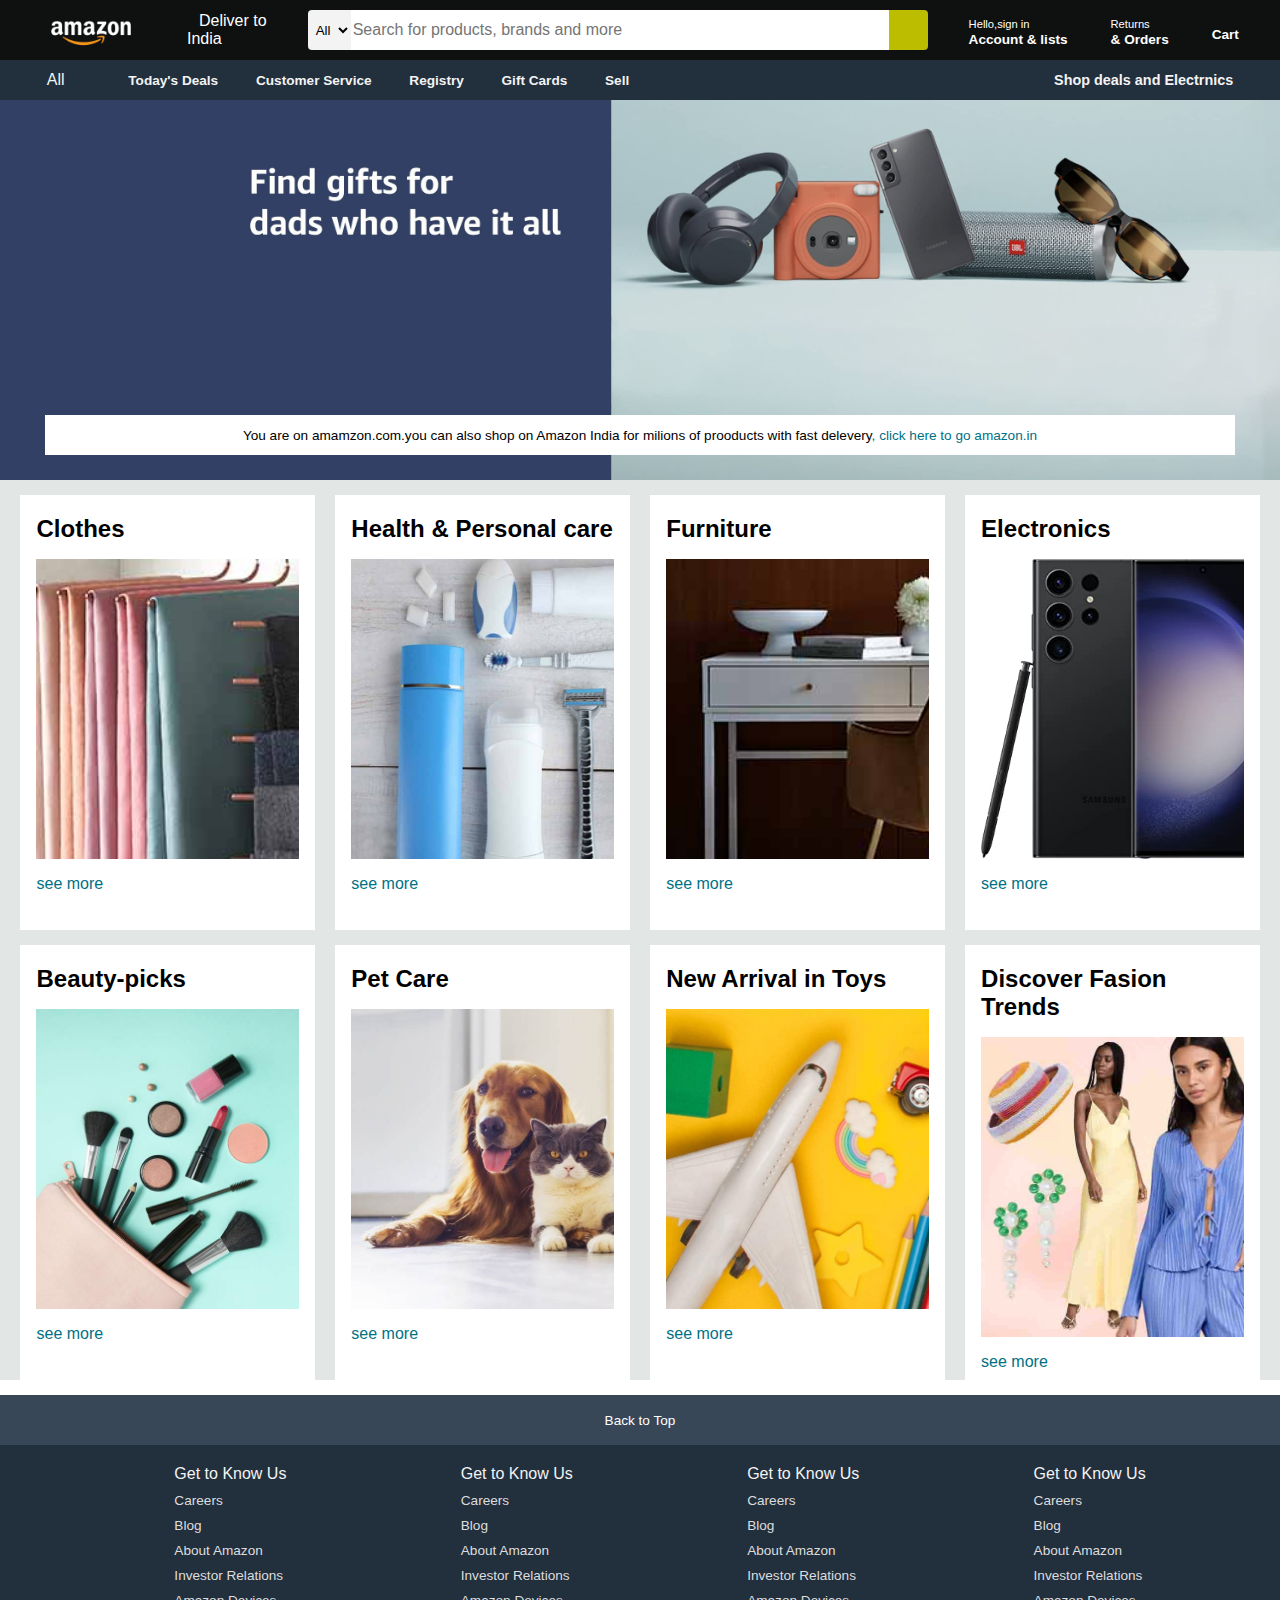
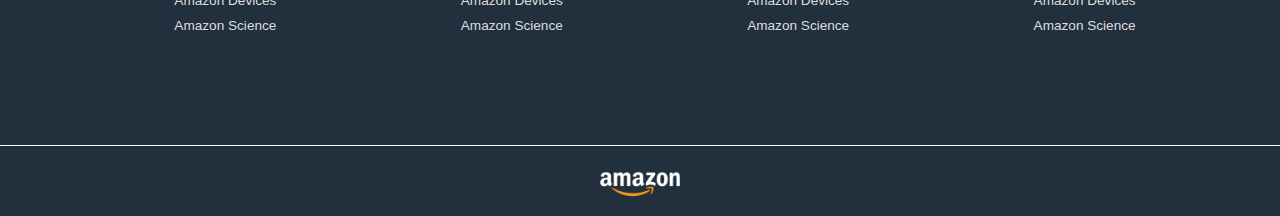
<file: index.html>
<!DOCTYPE html>
<html lang="en">

<head>
    <meta charset="UTF-8">
    <meta name="viewport" content="width=device-width, initial-scale=1.0">
    <title>Amazon</title>
</head>
<link rel="stylesheet" href="style.css">
<link rel="stylesheet" href="https://cdnjs.cloudflare.com/ajax/libs/font-awesome/6.5.1/css/all.min.css"
    integrity="sha512-DTOQO9RWCH3ppGqcWaEA1BIZOC6xxalwEsw9c2QQeAIftl+Vegovlnee1c9QX4TctnWMn13TZye+giMm8e2LwA=="
    crossorigin="anonymous" referrerpolicy="no-referrer" />

<body>
    <header>
        <div class="navbar">
            <div class="nav_logo boder">
                <div class="logo"></div>

            </div>
                <div class="nav-address boder">
                    <p class="address_first">Deliver to</p>
                    <div class="address_icon">
                        <i class="fa-solid fa-location-dot"></i>
                        <p class="address_sec">India</p>

                    </div>
                </div>
                <div class="nav_search">
                    <select class="search_select">
                        <option>All</option>
                    </select>
                    <input placeholder="Search for products, brands and more" class="search_input">
                    <div class="select_icon">
                        <i class="fa-solid fa-magnifying-glass"></i>
                    </div>
                </div>
                <div class="nav_signin boder">
                    <p><span>Hello,sign in</span></p>
                    <p class="nav_second">Account & lists</p>
                </div>

                <div class="nav_return boder">
                    <p><span>Returns</span></p>
                    <p class="nav_second "> & Orders</p>
                </div>
                <div class="nav_cart boder">
                    <i class="fa-solid fa-cart-shopping"></i>
                    Cart
                </div>
            </div>
            
            
        </div>

        <div class="panel">
            <div class="panel_all boder">
                <i class="fa-solid fa-bars"></i>
                All
            </div>
            <div class="panel_options">
                    <p class="boder">Today's Deals</p>
                    <p class="boder">Customer Service</p>
                    <p class="boder">Registry</p>
                    <p class="boder">Gift Cards</p> 
                    <p class="boder">Sell</p>
            </div>
            <div class="panel_deals boder">
                Shop deals and Electrnics
            </div>
        </div>
    </header>
    <div class="hero_sec">
        <div class="hero_msg">
            <p>You are on amamzon.com.you can also shop on Amazon India for milions of prooducts with fast delevery<a>, click here to go amazon.in</a> </p>
            
        </div>
    </div>
    <div class="shop_sec">
        
            <div class="box1 box">
                <div class="box_content">
                    <h2>Clothes </h2>
                <div class="box1img" style="background-image: url('images/box1_image.jpg');"></div>
                <p>see more</p>
                </div>
            </div>
            <div class="box2 box">

                <div class="box_content">
                    <h2>Health & Personal care </h2>
                <div class="box1img" style="background-image: url('images/box2_image.jpg');"></div>
                <p>see more</p>
                </div>
                
            </div>
            <div class="box3 box">

                <div class="box_content">
                    <h2>Furniture </h2>
                <div class="box1img" style="background-image: url('images/box3_image.jpg');"></div>
                <p>see more</p>
                </div>
            
            </div>
            <div class="box4 box">

                <div class="box_content">
                    <h2>Electronics </h2>
                <div class="box1img" style="background-image: url('images/box4_image.jpg');"></div>
                <p>see more</p>
                </div>

            </div>
            <div class="box5 box">

                <div class="box_content">
                    <h2>Beauty-picks </h2>
                <div class="box1img" style="background-image: url('images/box5_image.jpg');"></div>
                <p>see more</p>
                </div>

            </div>
            <div class="box6 box">

                <div class="box_content">
                    <h2>Pet Care </h2>
                <div class="box1img" style="background-image: url('images/box6_image.jpg');"></div>
                <p>see more</p>
                </div>


            </div>
            <div class="box7 box">

                <div class="box_content">
                    <h2>New Arrival in Toys </h2>
                <div class="box1img" style="background-image: url('images/box7_image.jpg');"></div>
                <p>see more</p>
                </div>

            </div>
            <div class="box8 box">

                <div class="box_content">
                    <h2>Discover Fasion Trends</h2>
                <div class="box1img" style="background-image: url('images/box8_image.jpg');"></div>
                <p>see more</p>
                </div>

            </div>
        
    </div>

    <footer>
        <div class="footer_panel1">
            Back to Top
        </div>
        <div class="footer_panel2">
            <ul>
                <p>Get to Know Us</p> 
                <a>Careers </a>
                <a>Blog</a>
                <a>About Amazon</a>
                <a>Investor Relations</a>
                <a>Amazon Devices</a>
                <a>Amazon Science</a>
             </ul>

             <ul>
                <p>Get to Know Us</p> 
                <a>Careers </a>
                <a>Blog</a>
                <a>About Amazon</a>
                <a>Investor Relations</a>
                <a>Amazon Devices</a>
                <a>Amazon Science</a>
             </ul>

             <ul>
                <p>Get to Know Us</p> 
                <a>Careers </a>
                <a>Blog</a>
                <a>About Amazon</a>
                <a>Investor Relations</a>
                <a>Amazon Devices</a>
                <a>Amazon Science</a>
             </ul>


             <ul>
                <p>Get to Know Us</p> 
                <a>Careers </a>
                <a>Blog</a>
                <a>About Amazon</a>
                 <a>Investor Relations</a>
                 <a>Amazon Devices</a>
                 <a>Amazon Science</a>
             </ul>
        </div>

        <div class="footer_panel3">
            <div class="logo">
                
            </div>
        </div>
    </footer>
</body>

</html>
</file>
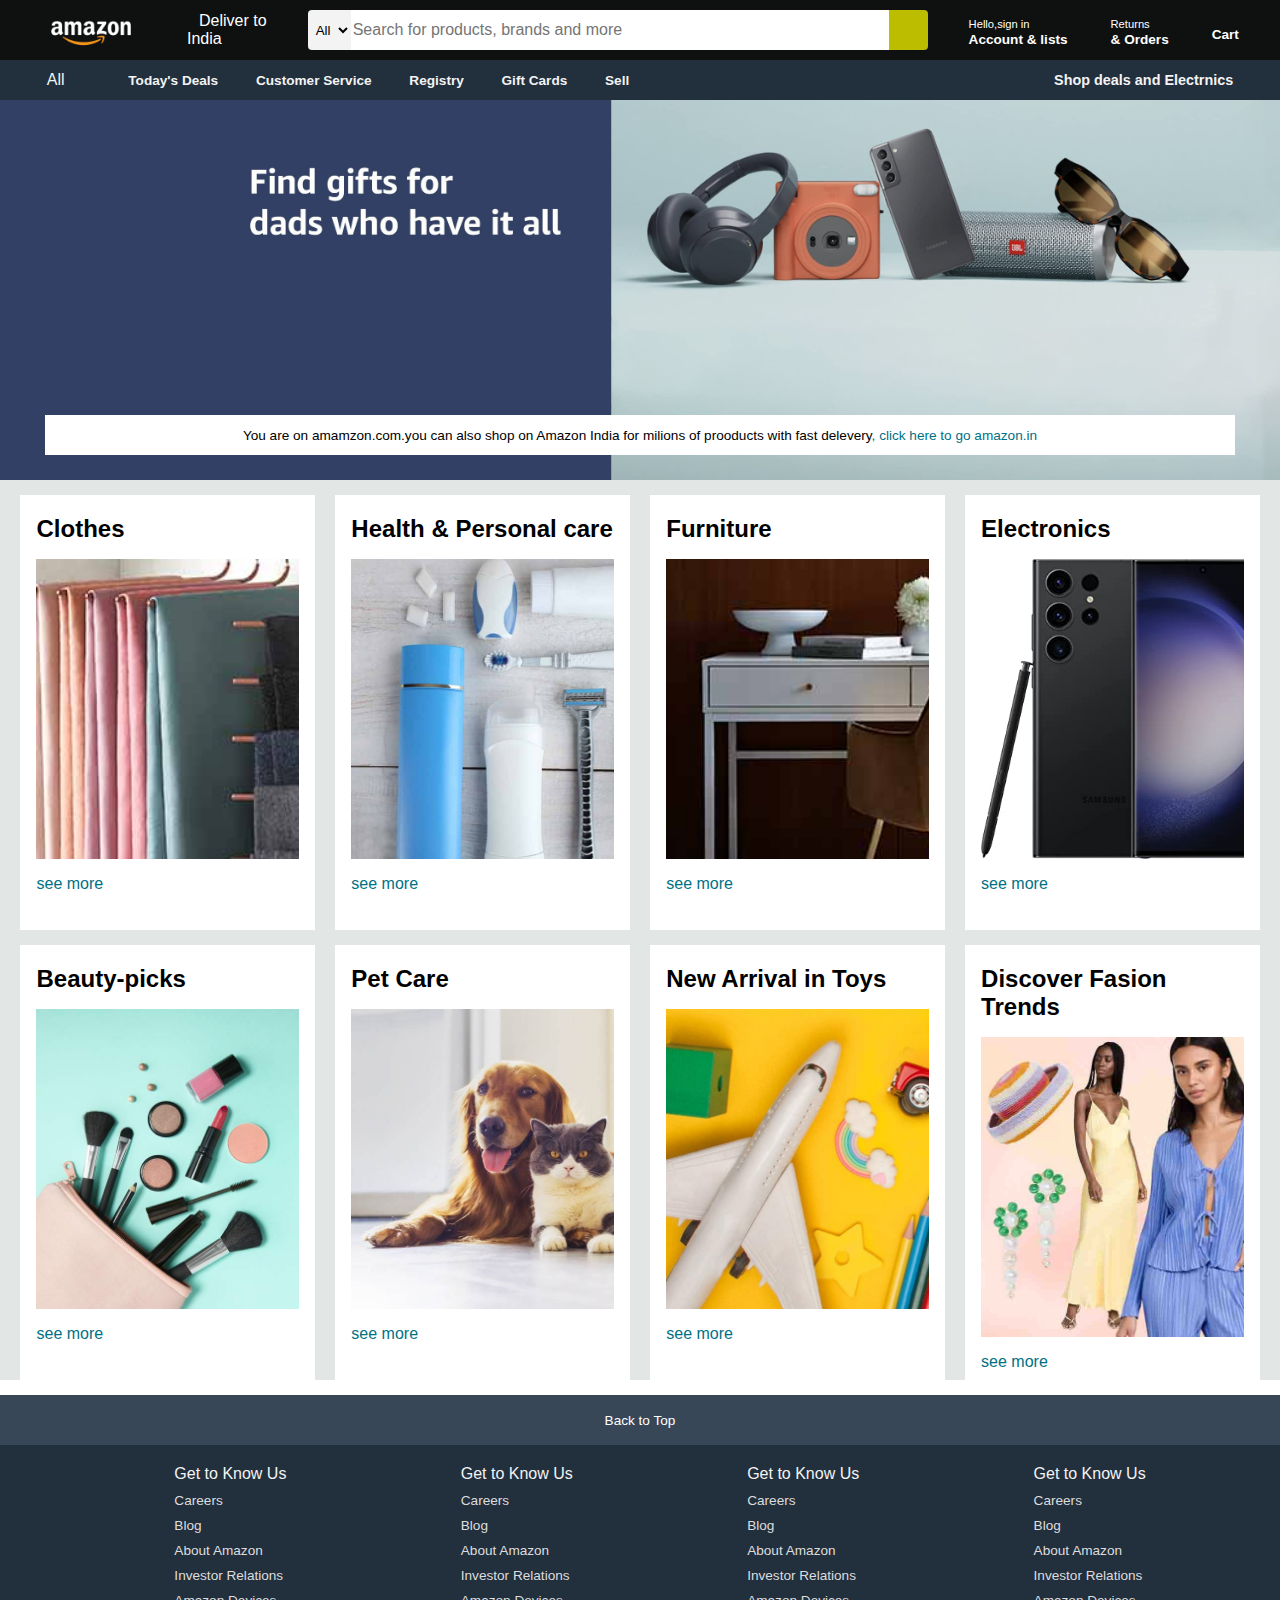
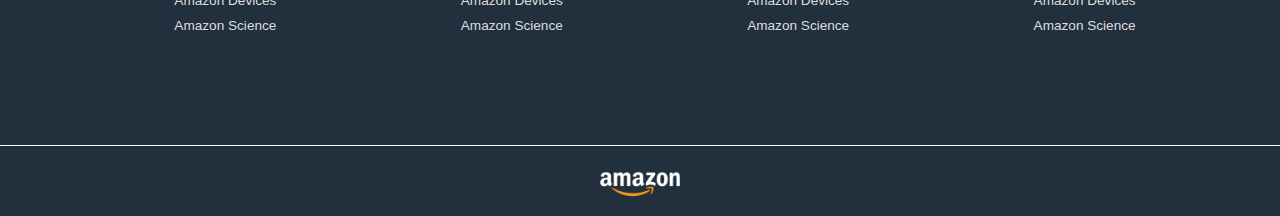
<file: amazon_clone.html>
<!DOCTYPE html>
<html lang="en">

<head>
    <meta charset="UTF-8">
    <meta name="viewport" content="width=device-width, initial-scale=1.0">
    <title>Amazon</title>
</head>
<link rel="stylesheet" href="style.css">
<link rel="stylesheet" href="https://cdnjs.cloudflare.com/ajax/libs/font-awesome/6.5.1/css/all.min.css"
    integrity="sha512-DTOQO9RWCH3ppGqcWaEA1BIZOC6xxalwEsw9c2QQeAIftl+Vegovlnee1c9QX4TctnWMn13TZye+giMm8e2LwA=="
    crossorigin="anonymous" referrerpolicy="no-referrer" />

<body>
    <header>
        <div class="navbar">
            <div class="nav_logo boder">
                <div class="logo"></div>

            </div>
                <div class="nav-address boder">
                    <p class="address_first">Deliver to</p>
                    <div class="address_icon">
                        <i class="fa-solid fa-location-dot"></i>
                        <p class="address_sec">India</p>

                    </div>
                </div>
                <div class="nav_search">
                    <select class="search_select">
                        <option>All</option>
                    </select>
                    <input placeholder="Search for products, brands and more" class="search_input">
                    <div class="select_icon">
                        <i class="fa-solid fa-magnifying-glass"></i>
                    </div>
                </div>
                <div class="nav_signin boder">
                    <p><span>Hello,sign in</span></p>
                    <p class="nav_second">Account & lists</p>
                </div>

                <div class="nav_return boder">
                    <p><span>Returns</span></p>
                    <p class="nav_second "> & Orders</p>
                </div>
                <div class="nav_cart boder">
                    <i class="fa-solid fa-cart-shopping"></i>
                    Cart
                </div>
            </div>
            
            
        </div>

        <div class="panel">
            <div class="panel_all boder">
                <i class="fa-solid fa-bars"></i>
                All
            </div>
            <div class="panel_options">
                    <p class="boder">Today's Deals</p>
                    <p class="boder">Customer Service</p>
                    <p class="boder">Registry</p>
                    <p class="boder">Gift Cards</p> 
                    <p class="boder">Sell</p>
            </div>
            <div class="panel_deals boder">
                Shop deals and Electrnics
            </div>
        </div>
    </header>
    <div class="hero_sec">
        <div class="hero_msg">
            <p>You are on amamzon.com.you can also shop on Amazon India for milions of prooducts with fast delevery<a>, click here to go amazon.in</a> </p>
            
        </div>
    </div>
    <div class="shop_sec">
        
            <div class="box1 box">
                <div class="box_content">
                    <h2>Clothes </h2>
                <div class="box1img" style="background-image: url('images/box1_image.jpg');"></div>
                <p>see more</p>
                </div>
            </div>
            <div class="box2 box">

                <div class="box_content">
                    <h2>Health & Personal care </h2>
                <div class="box1img" style="background-image: url('images/box2_image.jpg');"></div>
                <p>see more</p>
                </div>
                
            </div>
            <div class="box3 box">

                <div class="box_content">
                    <h2>Furniture </h2>
                <div class="box1img" style="background-image: url('images/box3_image.jpg');"></div>
                <p>see more</p>
                </div>
            
            </div>
            <div class="box4 box">

                <div class="box_content">
                    <h2>Electronics </h2>
                <div class="box1img" style="background-image: url('images/box4_image.jpg');"></div>
                <p>see more</p>
                </div>

            </div>
            <div class="box5 box">

                <div class="box_content">
                    <h2>Beauty-picks </h2>
                <div class="box1img" style="background-image: url('images/box5_image.jpg');"></div>
                <p>see more</p>
                </div>

            </div>
            <div class="box6 box">

                <div class="box_content">
                    <h2>Pet Care </h2>
                <div class="box1img" style="background-image: url('images/box6_image.jpg');"></div>
                <p>see more</p>
                </div>


            </div>
            <div class="box7 box">

                <div class="box_content">
                    <h2>New Arrival in Toys </h2>
                <div class="box1img" style="background-image: url('images/box7_image.jpg');"></div>
                <p>see more</p>
                </div>

            </div>
            <div class="box8 box">

                <div class="box_content">
                    <h2>Discover Fasion Trends</h2>
                <div class="box1img" style="background-image: url('images/box8_image.jpg');"></div>
                <p>see more</p>
                </div>

            </div>
        
    </div>

    <footer>
        <div class="footer_panel1">
            Back to Top
        </div>
        <div class="footer_panel2">
            <ul>
                <p>Get to Know Us</p> 
                <a>Careers </a>
                <a>Blog</a>
                <a>About Amazon</a>
                <a>Investor Relations</a>
                <a>Amazon Devices</a>
                <a>Amazon Science</a>
             </ul>

             <ul>
                <p>Get to Know Us</p> 
                <a>Careers </a>
                <a>Blog</a>
                <a>About Amazon</a>
                <a>Investor Relations</a>
                <a>Amazon Devices</a>
                <a>Amazon Science</a>
             </ul>

             <ul>
                <p>Get to Know Us</p> 
                <a>Careers </a>
                <a>Blog</a>
                <a>About Amazon</a>
                <a>Investor Relations</a>
                <a>Amazon Devices</a>
                <a>Amazon Science</a>
             </ul>


             <ul>
                <p>Get to Know Us</p> 
                <a>Careers </a>
                <a>Blog</a>
                <a>About Amazon</a>
                 <a>Investor Relations</a>
                 <a>Amazon Devices</a>
                 <a>Amazon Science</a>
             </ul>
        </div>

        <div class="footer_panel3">
            <div class="logo">
                
            </div>
        </div>
    </footer>
</body>

</html>
</file>
<file: style.css>
*{
    margin: 0;
    font-family: Arial;
    border: border-box;

}
.navbar{
    display:flex;
    height: 60px;
    background-color: #0f1111;
    color: white;
    align-items: center;
    justify-content: space-evenly;
    

}
.nav_logo{
    height: 50px;
    width: 100px;
    
}
.logo{
    background-image: url(amazon_logo.png);
    height: 50px;
    background-size: cover;
        width: 100%;
       

}
.boder{
    border: 2px solid transparent;
}
.boder:hover {
    border: 2px solid white;
    
}
/*box2*/
.address_first{
    color: white;
    font-size: 1rem;
    margin-left: 15px;
    
}
.address_sec{
    font-size: 1rem;
    margin-left:3px;
    
}
.address_icon{
    display: flex;
    align-items: center;
}
.nav_search{
    display: flex;
    justify-content: space-evenly;
    ;
    width: 620px;
    height: 40px;
    border-radius: 4px;
}
.search_select{
    background-color: #f3f3f3;
    width: 50px;
    text-align: center;
    border-top-left-radius: 4px;
    border-bottom-left-radius: 4px;
    border: none;
}
.search_input{
    width: 100%;
    font-size: 1rem;
    border: none;
}
.select_icon{
    width: 45px;
    display: flex;
    justify-content: center;
    align-items: center;
    font-size: 1.3rem;
    background-color: rgb(189, 189, 0);
    border-top-right-radius: 4px;
    border-bottom-right-radius: 4px;
    color: #0f1111;
    
}
.nav_search:hover{
    border: 2px orange;
}



span{
    font-size: 0.7rem;
}
.nav_second{
    font-size: 0.85rem;
    font-weight: 700;
}
.nav_cart i {
font-size: 27px;
}
.nav_cart
{
    font-size: 0.85rem;
    font-weight: 700;
}


.panel{
    height: 40px;
    background-color: #222f3d;
    display: flex;
    color: #f3f3f3;
    align-items: center;
    justify-content: space-evenly;
}
.panel_options p{
    display: inline;
    margin: 15px;
}



.panel_options{
    width: 70%;
    font-size: 0.85rem;
    font-weight: 700;

}
.panel_deals{
    font-size: 0.9rem;
    font-weight: 700;
}


.hero_sec{
    background-image: url(images/hero_image.jpg);
    height: 380px;
    background-size: cover;
    display: flex;
    justify-content: center;
    align-items: flex-end;
    
}

.hero_msg{
    color: black;
    background-color: white;
    height: 40px;
    display: flex;
    align-items: center;
    justify-content: center;
    font-size: 0.85rem;
    width: 93%;
    margin: 25px;
}

.hero_msg a{
    color: #007185;
    
}


.shop_sec{
    display: flex;
    flex-wrap: wrap;
    justify-content: space-evenly;
    background-color: #e2e7e6;
}

.box{
    
    height: 400px;
    width: 23%;
    background-color: white;
    padding: 20px 0px 15px;
    margin-top: 15px;
}

.box1img{
    background-image: url(images/box1_image.jpg);
    height: 300px;
    background-size: cover;
    margin-top: 1rem;
    margin-bottom: 1rem;

}


.box_content{
    margin-left: 1rem;
    margin-right: 1rem;
}

.box_content p{
    color: #007185;
}

footer{
    margin-top: 15px;
}


.footer_panel1{
    background-color: #374758;
    color: white;
    height: 50px;
    display: flex ;
    justify-content: center;
    align-items: center;
    font-size: 0.85rem;
}

.footer_panel2{
    background-color: #222f3d;
    height: 300px;
    color: #f3f3f3;
    display: flex;
    justify-content: space-evenly;
}
.footer_panel2 ul a{
    display: block;
    font-size: 0.85rem;
    margin-top: 10px;
    color: #dddddd
}

ul{
    margin-top: 20px;
}

.footer_panel3{
    background-color: #222f3d;
    color: white;
    border-top: 0.5px solid white;
    height: 70px;
    display: flex;
    justify-content: center;
    align-items: center;

}
.logo{
    background-image: url(amazon_logo.png);
    height: 50px;
    background-size: cover;
       width: 100px;
}
</file>
